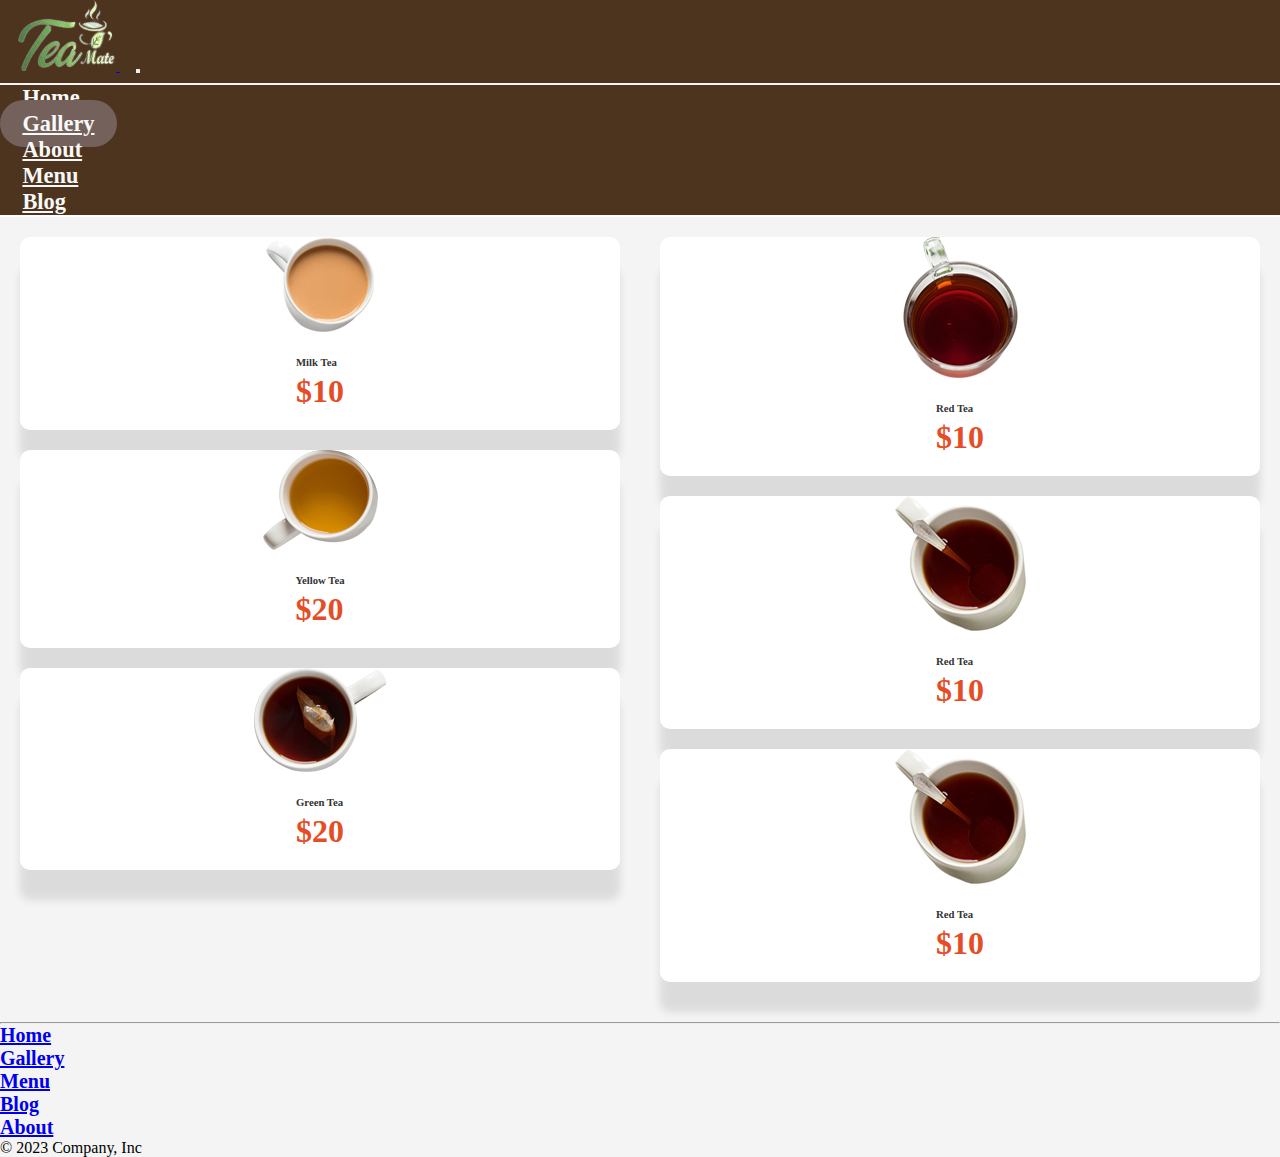
<file: gallery.html>
<!doctype html>
<html lang="en">
  <head>
    <meta charset="utf-8">
    <meta name="viewport" content="width=device-width, initial-scale=1">
    <title>Tea mate-Gallery</title>
    <link href="https://cdn.jsdelivr.net/npm/bootstrap@5.3.2/dist/css/bootstrap.min.css" rel="stylesheet" integrity="sha384-T3c6CoIi6uLrA9TneNEoa7RxnatzjcDSCmG1MXxSR1GAsXEV/Dwwykc2MPK8M2HN" crossorigin="anonymous">
    <link rel="stylesheet" href="style.css">
  </head>
  <style>
    /* Reset some default styles and add a background color */
body {
  margin: 0;
  padding: 0;
  background-color: #f4f4f4;
}

/* Style the container */
.row {
  display: flex;
}

/* Style each column */
.col-md-6 {
  flex: 0 0 50%;
  padding: 20px;
}

/* Style the main boxes */
.box_main {
  background-color: #fff;
  border-radius: 10px;
  overflow: hidden;
  margin-bottom: 20px;
  box-shadow: 0 30px 8px rgba(0, 0, 0, 0.1);
  transition: transform 0.3s ease-in-out;
}

/* Add padding and border to the middle section */
.middle_main {
  padding: 0 10px;
  border-left: 2px solid #e0e0e0;
  border-right: 2px solid #e0e0e0;
}

/* Style the cup images */
.cup_img_1 img {
  max-width: 100%;
  height: auto;
  border-radius: 10px 0 0 10px;
}

/* Style the right section with text */
.right_main {
  padding: 20px;
}

/* Style the text elements */
.milk_text {
  color: #333;
  margin: 0;
}

.price_text {
  color: #e44d26;
  margin: 5px 0 0;
}
.box_main{
    background-color: rgb(158, 132, 14);
}
/* Hover effect to scale the box */
.box_main:hover {
  transform: scale(1.05);
}

/* Add some decorative styles */
.active {
  background-color: #74615c;
  color: #fff;
}

.border_10.active {
  background-color: #e44d26;
}

/* Optional: Add transitions for smoother effects */
.box_main, .middle_main, .cup_img_1 img, .right_main, .price_text, .border_10 {
  transition: all 0.3s ease-in-out;
}
/* ... (Previous CSS styles) ... */

/* Style the main boxes */
.box_main {
  background-color: #fff;
  border-radius: 10px;
  overflow: hidden;
  margin-bottom: 20px;
  box-shadow: 0 30px 8px rgba(0, 0, 0, 0.1);
  transition: transform 0.3s ease-in-out;

  /* Center the content */
  display: flex;
  flex-direction: column;
  justify-content: center;
  align-items: center;
}
.navbar-brand img {
  width:100px;
}
@media screen and (max-width:900px){
  .navbar .navbar-nav .nav-link{
    font-size:25px;
  }
}
@media screen and (max-width:850px){
  .navbar .navbar-nav .nav-link{
    font-size:23px;
  }
}

@media screen and (max-width:700px){
  .navbar-brand img {
    width:60px;
  }
  .navbar .navbar-nav .nav-link{
    font-size:20px;
  }
}
@media screen and (max-width:550px){
  .navbar .navbar-nav .nav-link{
    font-size:10px;
  }
}
/* ... (Remaining CSS styles) ... */

  </style>
  <body>
    <nav class="navbar navbar-expand-md navbar-dark" style="background-color:#381c03e3">
        <div class="container-fluid">
          <a class="navbar-brand" href="#">
            <img src="/images/mate-removebg-preview.png" alt="">
          </a>
          <button class="navbar-toggler collapsed" type="button" data-bs-toggle="collapse" data-bs-target="#navbarNav"
            aria-controls="navbarNav" aria-expanded="false" aria-label="Toggle navigation">
            <span class="navbar-toggler-icon black"></span>
          </button>
          <!-- <button class="navbar-toggler collapsed" type="button" data-toggle="collapse" data-target="#navbarNavAltMarkup" aria-controls="navbarNavAltMarkup" aria-expanded="false" aria-label="Toggle navigation">
                <span class="navbar-toggler-icon"></span>
             </button> -->
          <div class="collapse navbar-collapse" id="navbarNav">
            <ul class="navbar-nav mx-auto">
              <li class="nav-item">
                <a class="nav-link " aria-current="page" href="/index.html">Home</a>
              </li>
              <li class="nav-item">
                <a class="nav-link active" href="/gallery.html">Gallery</a>
              </li>
              <li class="nav-item">
                <a class="nav-link" href="/about.html">About</a>
              </li>
              <li class="nav-item">
                <a class="nav-link" href="/menu.html">Menu</a>
              </li>
              <li class="nav-item">
                <a class="nav-link" href="/blog.html">Blog</a>
              </li>
    
    
            </ul>
          </div>
        </div>
      </nav>
  <div class="container">
    <div class="row">
        <div class="col-md-6">
           <div class="box_main">
              <div class="left_main">
                 <div class="cup_img_1"><img src="images/cup-img-1.png"></div>
              </div>
              <div class="middle_main">
                 <div class="border_10 active"></div>
              </div>
              
              <div class="right_main">
                 <h6 class="milk_text">Milk Tea</h6>
                 <h1 class="price_text">$10</h1>
              </div>
           </div>
           <div class="box_main">
              <div class="left_main">
                 <div class="cup_img_1"><img src="images/cup-img-2.png"></div>
              </div>
              <div class="middle_main">
                 <div class="border_10"></div>
              </div>
              <div class="right_main">
                 <h6 class="milk_text">Yellow Tea</h6>
                 <h1 class="price_text">$20</h1>
              </div>
           </div>
           <div class="box_main">
              <div class="left_main">
                 <div class="cup_img_1"><img src="images/cup-img-3.png"></div>
              </div>
              <div class="middle_main">
                 <div class="border_10"></div>
              </div>
              <div class="right_main">
                 <h6 class="milk_text">Green Tea</h6>
                 <h1 class="price_text">$20</h1>
              </div>
           </div>
        </div>
        <div class="col-md-6">
           <div class="box_main">
              <div class="left_main">
                 <div class="cup_img_1"><img src="images/cup-img-4.png"></div>
              </div>
              <div class="middle_main">
                 <div class="border_10"></div>
              </div>
              <div class="right_main">
                 <h6 class="milk_text">Red Tea</h6>
                 <h1 class="price_text">$10</h1>
              </div>
           </div>
           <div class="box_main">
              <div class="left_main">
                 <div class="cup_img_1"><img src="images/cup-img-5.png"></div>
              </div>
              <div class="middle_main">
                 <div class="border_10"></div>
              </div>
              <div class="right_main">
                 <h6 class="milk_text">Red Tea</h6>
                 <h1 class="price_text">$10</h1>
              </div>
           </div>
           <div class="box_main">
              <div class="left_main">
                 <div class="cup_img_1"><img src="images/cup-img-5.png"></div>
              </div>
              <div class="middle_main">
                 <div class="border_10"></div>
              </div>
              <div class="right_main">
                 <h6 class="milk_text">Red Tea</h6>
                 <h1 class="price_text">$10</h1>
              </div>
           </div>
        </div>
     </div> 
  </div>
     <hr style="color: rgb(0, 0, 0); margin: 0;">

     <footer class="py-3 my-1">
       <ul class="nav justify-content-center border-bottom pb-3 mb-3">
         <li class="nav-item"><a href="#" class="nav-link px-2 text-body-secondary">Home</a></li>
         <li class="nav-item"><a href="#" class="nav-link px-2 text-body-secondary">Gallery</a></li>
         <li class="nav-item"><a href="#" class="nav-link px-2 text-body-secondary">Menu</a></li>
         <li class="nav-item"><a href="#" class="nav-link px-2 text-body-secondary">Blog</a></li>
         <li class="nav-item"><a href="#" class="nav-link px-2 text-body-secondary">About</a></li>
       </ul>
       <p class="text-center text-body-secondary">© 2023 Company, Inc</p>
     </footer>
    <script src="https://cdn.jsdelivr.net/npm/bootstrap@5.3.2/dist/js/bootstrap.bundle.min.js" integrity="sha384-C6RzsynM9kWDrMNeT87bh95OGNyZPhcTNXj1NW7RuBCsyN/o0jlpcV8Qyq46cDfL" crossorigin="anonymous"></script>
  </body>
</html>
</file>
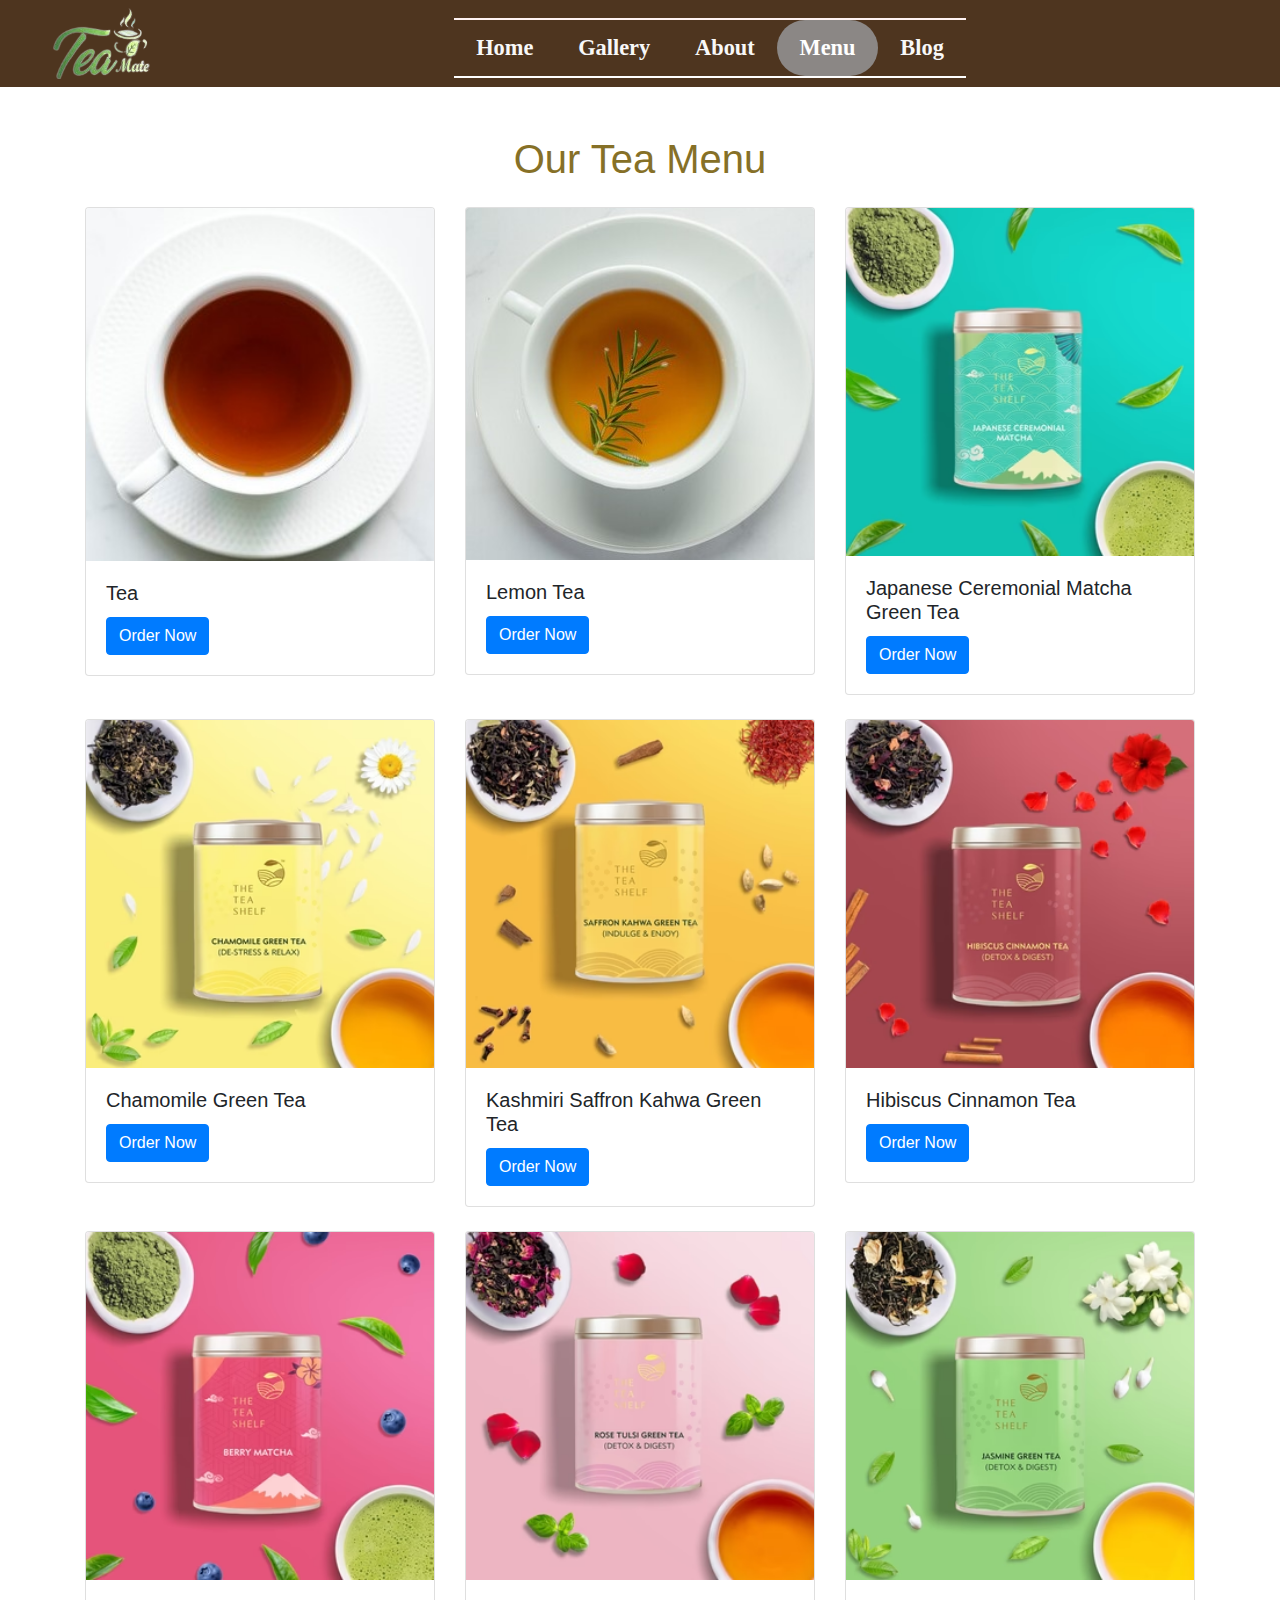
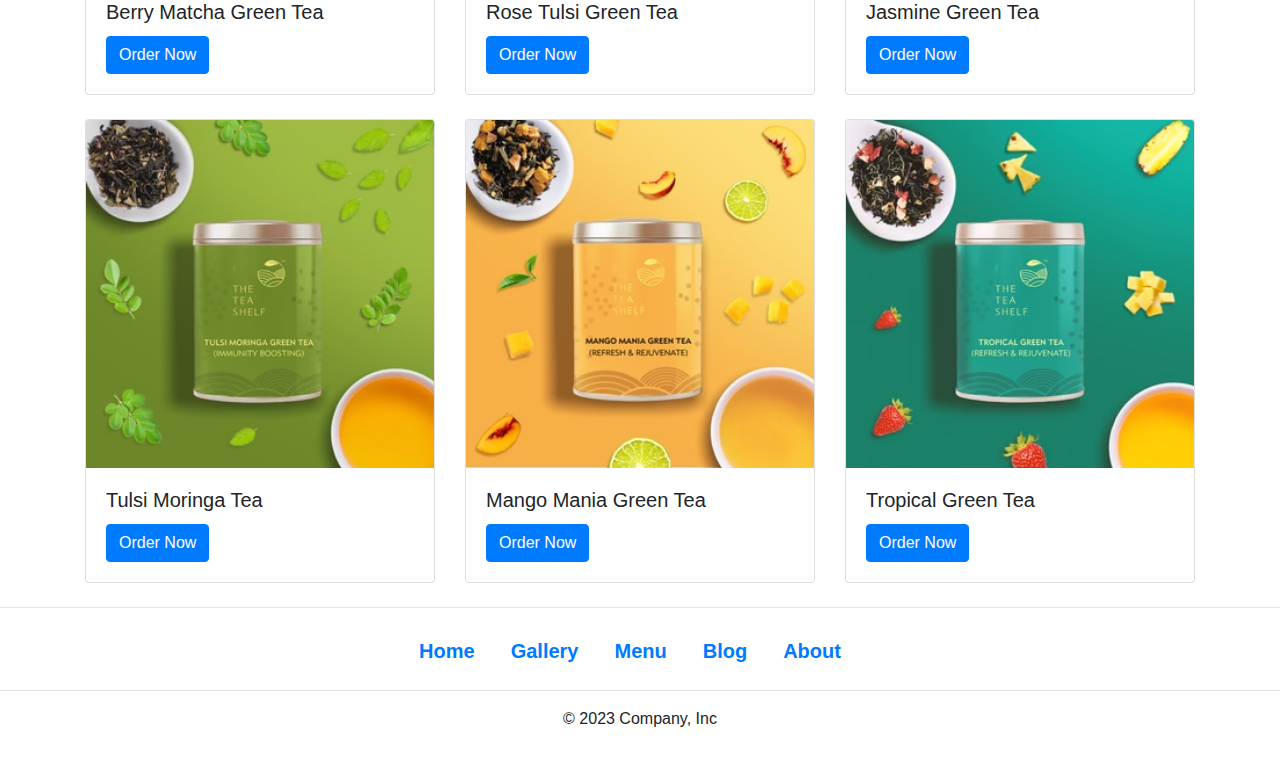
<file: menu.html>
<!DOCTYPE html>
<html lang="en">
<head>
  <meta charset="UTF-8">
  <meta name="viewport" content="width=device-width, initial-scale=1.0">
  <title>Tea-Mate Menu</title>
  <link href="https://cdn.jsdelivr.net/npm/bootstrap@5.3.2/dist/css/bootstrap.min.css" rel="stylesheet" integrity="sha384-T3c6CoIi6uLrA9TneNEoa7RxnatzjcDSCmG1MXxSR1GAsXEV/Dwwykc2MPK8M2HN" crossorigin="anonymous">
  <link rel="stylesheet" href="https://maxcdn.bootstrapcdn.com/bootstrap/4.5.2/css/bootstrap.min.css">
</head>
<style>
  .navbar-nav {
  align-items: center;
}
.navbar .navbar-nav .nav-link {
  color: #f8f8f8;
  font-size: 1.4em;
  padding: 0.5em 1em;
  font-family: 'Times New Roman', Times, serif;
  border-radius: 30px;
font-weight: 700;

}
.navbar .navbar-nav .nav-link:hover{
  color: rgb(104, 77, 2);
  background-color: rgb(216, 178, 74);
  border-radius: 30px;
  transition: 0.7s ease-in-out;
  
}
@media screen and (min-width: 768px) {
  .navbar-brand img {
    width: 100px;
  }
  .navbar-brand {
    margin-right: 0;
    padding: 0 1em;
  }
  .navbar-nav {
    border-bottom: 2px solid #ffffff;
  }
}
.navbar-brand {
  margin-right: 0;
}
.navbar-brand img {
  width:140px;
}
.navbar .navbar-nav {
  border-top: 2px solid #fff3f3;
  margin-top: 0.5em;
} 
.active{
  color: rgb(104, 77, 2);
  background-color: rgb(139, 135, 133);
  border-radius: 30px;
  transition: 0.7s ease-in-out;
}
.navbar-brand img {
  width:100px;
}
@media screen and (max-width:900px){
  .navbar .navbar-nav .nav-link{
    font-size:25px;
  }
}
@media screen and (max-width:850px){
  .navbar .navbar-nav .nav-link{
    font-size:23px;
  }
}

@media screen and (max-width:700px){
  .navbar-brand img {
    width:60px;
  }
  .navbar .navbar-nav .nav-link{
    font-size:20px;
  }
}
@media screen and (max-width:550px){
  .navbar .navbar-nav .nav-link{
    font-size:10px;
  }
}
footer li{
padding-right: 20px;
font-size: 20px;
font-weight: 800;
}


footer{
  background-image: url(https://png.pngtree.com/background/20210710/original/pngtree-delicious-coffee-shop-hand-drawn-brown-background-picture-image_993143.jpg);
}
</style>
<body>
    <nav class="navbar navbar-expand-md navbar-dark" style="background-color:#381c03e3">
        <div class="container-fluid">
          <a class="navbar-brand" href="#">
            <img src="/images/mate-removebg-preview.png" alt="">
          </a>
          <button class="navbar-toggler collapsed" type="button" data-bs-toggle="collapse" data-bs-target="#navbarNav"
            aria-controls="navbarNav" aria-expanded="false" aria-label="Toggle navigation">
            <span class="navbar-toggler-icon black"></span>
          </button>
       
          <div class="collapse navbar-collapse" id="navbarNav">
            <ul class="navbar-nav mx-auto">
              <li class="nav-item">
                <a class="nav-link " aria-current="page" href="/index.html">Home</a>
              </li>
              <li class="nav-item">
                <a class="nav-link" href="gallery.html">Gallery</a>
              </li>
              <li class="nav-item">
                <a class="nav-link" href="/about.html">About</a>
              </li>
              <li class="nav-item">
                <a class="nav-link active" href="/menu.html">Menu</a>
              </li>
              <li class="nav-item">
                <a class="nav-link" href="/blog.html">Blog</a>
              </li>
    
    
            </ul>
          </div>
        </div>
      </nav>
<div class="container mt-5">
  <h1 class="text-center mb-4" style="color: rgb(134, 112, 39);">Our Tea Menu</h1>

  <div class="row">
    <div class="col-md-4 mb-4">
      <div class="card">
        <img src="/images/aerial-view-hot-tea-drink_53876-24788.jpg" class="card-img-top" alt="...">
        <div class="card-body">
          <h5 class="card-title">Tea</h5>
          <a href="#" class="btn btn-primary">Order Now</a>
        </div>
      </div>
    </div>
    <div class="col-md-4 mb-4">
      <div class="card">
        <img src="/images/rosemary-hot-tea-cup-ready-drink_1150-35586.jpg" class="card-img-top" alt="...">
        <div class="card-body">
          <h5 class="card-title">Lemon Tea</h5>
          <a href="#" class="btn btn-primary">Order Now</a>
        </div>
      </div>
    </div>
    <div class="col-md-4 mb-4">
      <div class="card">
        <img src="/images/japaneseceremonialmatcha-3_300x.avif" class="card-img-top" alt="...">
      
        <div class="card-body">
          <h5 class="card-title">Japanese Ceremonial Matcha Green Tea</h5>
          <a href="#" class="btn btn-primary">Order Now</a>
        </div>
      </div>
    </div>
    <div class="col-md-4 mb-4">
      <div class="card">
        <img src="/images/chamomilegreentea_300x.avif" class="card-img-top" alt="...">
        <div class="card-body">
          <h5 class="card-title">Chamomile Green Tea</h5>
          <a href="#" class="btn btn-primary">Order Now</a>
        </div>
      </div>
    </div>
    <div class="col-md-4 mb-4">
      <div class="card">
        <img src="/images/SaffronKahwaGreenTea_300x.avif" class="card-img-top" alt="...">
        <div class="card-body">
          <h5 class="card-title">Kashmiri Saffron Kahwa Green Tea</h5>
          <a href="#" class="btn btn-primary">Order Now</a>
        </div>
      </div>
    </div>
    <div class="col-md-4 mb-4">
      <div class="card">
        <img src="/images/HibicusCinnamonTea_300x.avif" class="card-img-top" alt="...">
        <div class="card-body">
          <h5 class="card-title">Hibiscus Cinnamon Tea</h5>
          <a href="#" class="btn btn-primary">Order Now</a>
        </div>
      </div>
    </div>
    <div class="col-md-4 mb-4">
      <div class="card">
        <img src="/images/berrymatcha-3_300x.avif" class="card-img-top" alt="...">
        <div class="card-body">
          <h5 class="card-title">Berry Matcha Green Tea</h5>
          <a href="#" class="btn btn-primary">Order Now</a>
        </div>
      </div>
    </div>
    <div class="col-md-4 mb-4">
      <div class="card">
        <img src="/images/rosetulsigreentea_300x.avif" class="card-img-top" alt="...">
        <div class="card-body">
          <h5 class="card-title">Rose Tulsi Green Tea</h5>
          <a href="#" class="btn btn-primary">Order Now</a>
        </div>
      </div>
    </div>
    <div class="col-md-4 mb-4">
      <div class="card">
        <img src="/images/jasmingreentea_300x.avif" class="card-img-top" alt="...">
        <div class="card-body">
          <h5 class="card-title">Jasmine Green Tea</h5>
          <a href="#" class="btn btn-primary">Order Now</a>
        </div>
      </div>
    </div>
    <div class="col-md-4 mb-4">
      <div class="card">
        <img src="/images/tulsi_mornigagreentea_825d345f-0982-4594-960a-a07b9b576a77_300x.avif" class="card-img-top" alt="...">
        <div class="card-body">
          <h5 class="card-title">Tulsi Moringa Tea</h5>
          <a href="#" class="btn btn-primary">Order Now</a>
        </div>
      </div>
    </div>
    <div class="col-md-4 mb-4">
      <div class="card">
        <img src="/images/50gmmockupforwebsite_300x.avif" class="card-img-top" alt="...">
        <div class="card-body">
          <h5 class="card-title">Mango Mania Green Tea</h5>
          <a href="#" class="btn btn-primary">Order Now</a>
        </div>
      </div>
    </div>
    <div class="col-md-4 mb-4">
      <div class="card">
        <img src="/images/tropicalgreentea_300x.avif" class="card-img-top" alt="...">
        <div class="card-body">
          <h5 class="card-title">Tropical Green Tea</h5>
          <a href="#" class="btn btn-primary">Order Now</a>
        </div>
      </div>
    </div>


  </div>
</div>
<hr style="color: rgb(0, 0, 0); margin: 0;">

<footer class="py-3 my-1">
  <ul class="nav justify-content-center border-bottom pb-3 mb-3">
    <li class="nav-item"><a href="#" class="nav-link px-2 text-body-secondary">Home</a></li>
    <li class="nav-item"><a href="#" class="nav-link px-2 text-body-secondary">Gallery</a></li>
    <li class="nav-item"><a href="#" class="nav-link px-2 text-body-secondary">Menu</a></li>
    <li class="nav-item"><a href="#" class="nav-link px-2 text-body-secondary">Blog</a></li>
    <li class="nav-item"><a href="#" class="nav-link px-2 text-body-secondary">About</a></li>
  </ul>
  <p class="text-center text-body-secondary">© 2023 Company, Inc</p>
</footer>
<script src="https://ajax.googleapis.com/ajax/libs/jquery/3.5.1/jquery.min.js"></script>
<script src="https://cdnjs.cloudflare.com/ajax/libs/popper.js/1.16.0/umd/popper.min.js"></script>
<script src="https://maxcdn.bootstrapcdn.com/bootstrap/4.5.2/js/bootstrap.min.js"></script>
</body>
</html>
</file>
<file: style.css>
*{
    margin: 0;
    padding: 0;
    box-sizing: border-box;
}

.navbar-nav {
  align-items: center;
}
.navbar .navbar-nav .nav-link {
  color: #f8f8f8;
  font-size: 1.4em;
  padding: 0.5em 1em;
  font-family: 'Times New Roman', Times, serif;
  border-radius: 30px;
font-weight: 700;

}
.navbar .navbar-nav .nav-link:hover{
  color: rgb(104, 77, 2);
  background-color: rgb(216, 178, 74);
  border-radius: 30px;
  transition: 0.7s ease-in-out;
  
}
@media screen and (min-width: 768px) {
  .navbar-brand img {
    width: 100px;
  }
  .navbar-brand {
    margin-right: 0;
    padding: 0 1em;
  }
  .navbar-nav {
    border-bottom: 2px solid #ffffff;
  }
  
}
.navbar-brand {
  margin-right: 0;
}
.navbar-brand img {
  width:100px;
}
.navbar .navbar-nav {
  border-top: 2px solid #fff3f3;
  margin-top: 0.5em;
} 
.active{
  color: rgb(104, 77, 2);
  background-color: rgb(139, 135, 133);
  border-radius: 30px;
  transition: 0.7s ease-in-out;
}
@media screen and (max-width:900px){
  .navbar .navbar-nav .nav-link{
    font-size:25px;
  }
}
@media screen and (max-width:850px){
  .navbar .navbar-nav .nav-link{
    font-size:23px;
  }
}

@media screen and (max-width:700px){
  .navbar-brand img {
    width:60px;
  }
  .navbar .navbar-nav .nav-link{
    font-size:20px;
  }
}
@media screen and (max-width:550px){
  .navbar .navbar-nav .nav-link{
    font-size:10px;
  }
}
/* @media screen and (min-width: 768px) {
  .navbar-brand img {
    width: 100px;
  }
  .navbar .container-fluid {
    flex-direction: column;
  }
  .navbar .navbar-nav .nav-item {
    padding: 0.5em 1em;
  }
  .navbar-nav {
    border-bottom: 2px solid #000000;
  }
}

.navbar .navbar-nav .nav-link {
  color: #070606;
  font-size: 1.1em;
}
.navbar .navbar-nav {
  border-top: 2px solid #000000;
  margin-top: 0.5em;
} */
#sur{
  height: 110vh;
}
@media screen and (max-width: 780px)  {
  #sur{
    height: 69vh;
  }
}
@media screen and (max-width: 450px)  {
  #sur{
    height: 50vh;
  }
}
h1 {
  color: #7CFC00;
}
label {
 display: block;
}
/* start general carousel styles */
.carousel {
  height: 190px;
  margin: 12px;
}
.carousel-inner {
  overflow: visible;
}
.carousel ul {
  -webkit-transform: translateY(36%);
  -ms-transform: translateY(36%);
  transform: translateY(36%);
  padding-left: 7px;
}
.carousel li {
  float: left;
  font-size: 13px;
  margin: 0 3%;
  text-align: center;
  width: 20%;
  list-style-type: none;
}
.carousel li:first-child {
  margin-left: 1%;
}
.carousel li:last-child {
  margin-right: 1%;
}
.carousel li {
  margin: 0 1.64%;
  width: 30%;
}
.carousel img {
  background-color: #fff;
  border-radius: 3px;
  padding: 5px;
  width: 100%;
}
.carousel label {
  padding: 0;
  -webkit-transition: all .34s linear;
  transition: all .34s linear;
}
.carousel input[type="radio"] {
  display: none;
}
.carousel input[type="radio"]:checked + label {
  border-color: transparent;
  border-radius: 3px;
  box-shadow: 0 0 20px 10px #79f584;
  cursor: pointer;
  padding: 0;
  -ms-transform: scale(1.5);
  -webkit-transform: scale(1.5);
  transform: scale(1.5);
  -webkit-transition-delay: 0;
  transition-delay: 0;
  -webkit-transition: all .34s linear;
  transition: all .34s linear;
  z-index: 2;
}
.carousel li:first-child input[type="radio"]:checked + label  {
  position: relative;
  -ms-transform: translateX(25%) scale(1.5);
  -webkit-transform: translateX(25%) scale(1.5);
  transform: translateX(25%) scale(1.5);
}
.carousel li:last-child input[type="radio"]:checked + label  {
  position: relative;
  -ms-transform: translateX(-25%) scale(1.5);
  -webkit-transform: translateX(-25%) scale(1.5);
  transform: translateX(-25%) scale(1.5);
}
.about-section {
  min-height: 30vh;
  display: flex;
  align-items: center;
  justify-content: center;
  text-align: center;
}
.card {
  padding: 10px 0px 10px;
  /* background-image: url(/images/cholate.avif); */
  min-height: 400px;
  max-height: 600px;
  border-radius: 8px;
  box-shadow: 0px 8px 20px #79b47c7a;
}
#rd{
  background-image: url(/images/chol.avif);
  background-size: cover;
}
#ed{
  background-image: url(/images/chai.avif);
  background-size: cover;
}
#fd{
  background-image: url(/images/dabba.avif);
  background-size: cover;
}
.card-body {
  padding: 0px 15px;
  color: white;
}

.panel-default {
  border: none;
}

.panel-group {
  position: absolute;
  bottom: -1px;
  margin-bottom: 0px;
  width: 100%;
  padding-right: 0px;
}

.panel-group .panel-heading+.panel-collapse>.panel-body, .panel-group .panel-heading+.panel-collapse>.list-group {
  border: none;
}

.panel-group .panel {
  border-radius: 0px 0px 8px 8px;
  background-color:transparent;
  backdrop-filter: blur(10px);
}

.panel-body {
  min-height: 250px;
  overflow: auto;
  border-radius: 0px 0px 8px 8px;
  padding: 0px 15px 10px;
  color: #f5ebeb;
}

.panel-default>.panel-heading {
  background-color: transparent;
}

.panel-heading {
  text-align: center;
  padding: 0px;
  height: 35px;
  border: none;
}

.panel-button {
  padding: 20px;
  background: #999999;
  border-radius: 100%;
  position: relative;
  top: -13px;
  z-index: 9999;
}

.panel-button .plus-minus:before{
  content: "\f067";
  font-family: "FontAwesome";
}

.panel-button[aria-expanded="true"] .plus-minus:before{
  content: "\f068";
  font-family: "FontAwesome";
}



a.panel-button:hover, a.panel-button:focus {
  text-decoration: none;
}

a.panel-button {
  font-size: 18px;
  color: #333333;
  box-shadow: 0px 3px 7px #0000004a;
}

.card-section {
  height: 100vh;
  display: table;
  width: 100%;
  /* background-color: slategray; */
overflow: hidden;
}

.card-section > .inner {
  display: table-cell;
  vertical-align: middle;
  
}

@media (max-width: 991px) {
  .card {
      margin-top: 20px;
      margin-bottom: 20px;
  } 
} 

@media (max-width: 768px) {
.card {
  min-height: 300px;
}
.panel-body {
  max-height: 200px;
  font-size: 15px;
  padding: 0px 5px;
}
} 


section.sec {
  background-image: url(https://teahee.co.uk/wp-content/uploads/2023/09/what-are-the-main-types-of-tea-4.jpg);
  background-size: cover;
  background-attachment: fixed;
  height: 100vh;

  display: flex;
  flex-direction: column;
  justify-content: center;
  align-items: center;
  color: white;
}




#advertisement {
  text-align: center;
  max-width: 600px;
  padding: 20px;
  background: rgba(0, 0, 0, 0.7);
  border-radius: 10px;
  margin-bottom: 20px;
}

#shopNowButton{
  display: inline-block;
  padding: 10px 20px;
  font-size: 16px;
  text-decoration: none;
  color: white;
background:rgba(207, 191, 162, 0.425);
  border-radius: 5px;
}
#shopNowButton:hover{
  background-color: #835807;
}
@media (max-width: 768px) {
  #advertisement {
    max-width: 80%;
  }
}


.tea-mate-card {
  border: 1px solid #ddd;
  border-radius: 10px;
  overflow: hidden;
  margin: 20px;
  transition: transform 0.3s;
}

.tea-mate-card:hover {
  transform: scale(1.05);
  border-color: #7CFC00;
}

.tea-mate-img {
  width: 100%; /* Ensure the image covers the entire card */
  height: 100%;
  object-fit: cover;
  border-bottom: 1px solid #ddd; /* Add a border to separate the image from the card title */
}

.tea-mate-title {
  text-align: center;
  font-size: 1.5em;
  color: #333333;
  margin-top: 10px;
}

.tea-mate-title:hover {
  color: #7CFC00;
}
footer li{
padding-right: 20px;
font-size: 20px;
font-weight: 800;
}


footer{
  background-image: url(https://png.pngtree.com/background/20210710/original/pngtree-delicious-coffee-shop-hand-drawn-brown-background-picture-image_993143.jpg);
}
</file>
